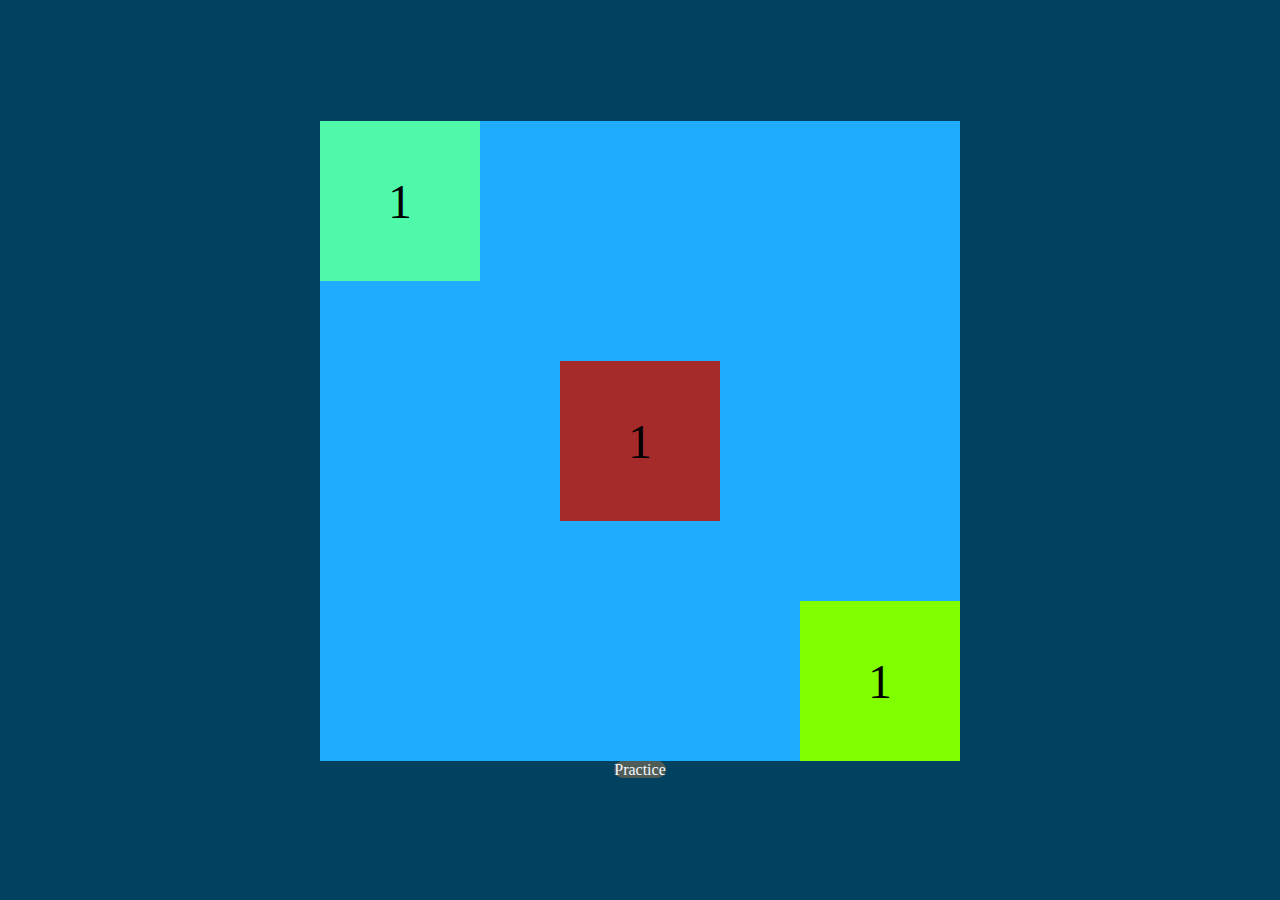
<file: index.html>
<!DOCTYPE html>
<html lang="en">
<head>
  <meta charset="UTF-8">
  <meta http-equiv="X-UA-Compatible" content="IE=edge">
  <meta name="viewport" content="width=device-width, initial-scale=1.0">
  <link rel="stylesheet" href="style.css">
  <title>flexbox</title>
</head>
<body>
  <div class="container-parent">    
    <div class="container-son1">
      <p>1</p>
    </div>                
    <div class="container-son2">      
      <p>1</p>
    </div>                
    <div class="container-son3">      
      <p>1</p>
    </div>                
  </div>

  <div class="excercise">
    <a target="_blank" href="/ejercicio.html">Practice</a>
  </div>  
  <!-- <script src="/app.js"></script> -->
</body>
</html>
</file>
<file: style.css>
body {
  margin: 0;
  padding: 0;
  background: rgb(1, 66, 97);
  width: 100vw;
  height: 100vh;
  display: flex;
  flex-direction: column;
  justify-content: center;
  align-items: center;
}

.container-parent {
  width: 40em;
  height: 40em;
  background-color: rgb(32, 172, 253);    
  cursor: pointer;
  display: flex; 
  justify-content: space-between;   
}

.container-son1, .container-son2, .container-son3 {
  width: 25%;
  height: 25%;
  background: rgb(78, 250, 170);
}

.container-son2 {
  background-color: brown;  
  align-self: center;
}

.container-son3 {
  background-color: chartreuse;
  align-self: flex-end;  
}

.excercise a {
  text-decoration: none;
  color: aliceblue;
  background: rgb(80, 92, 88);
  border-radius: 10px;
}

.container-son2,
.container-son1,
.container-son3 {
  display: flex;
  justify-content: center;
  align-items: center;
}

p {
  font-size: 3em;
}
</file>
